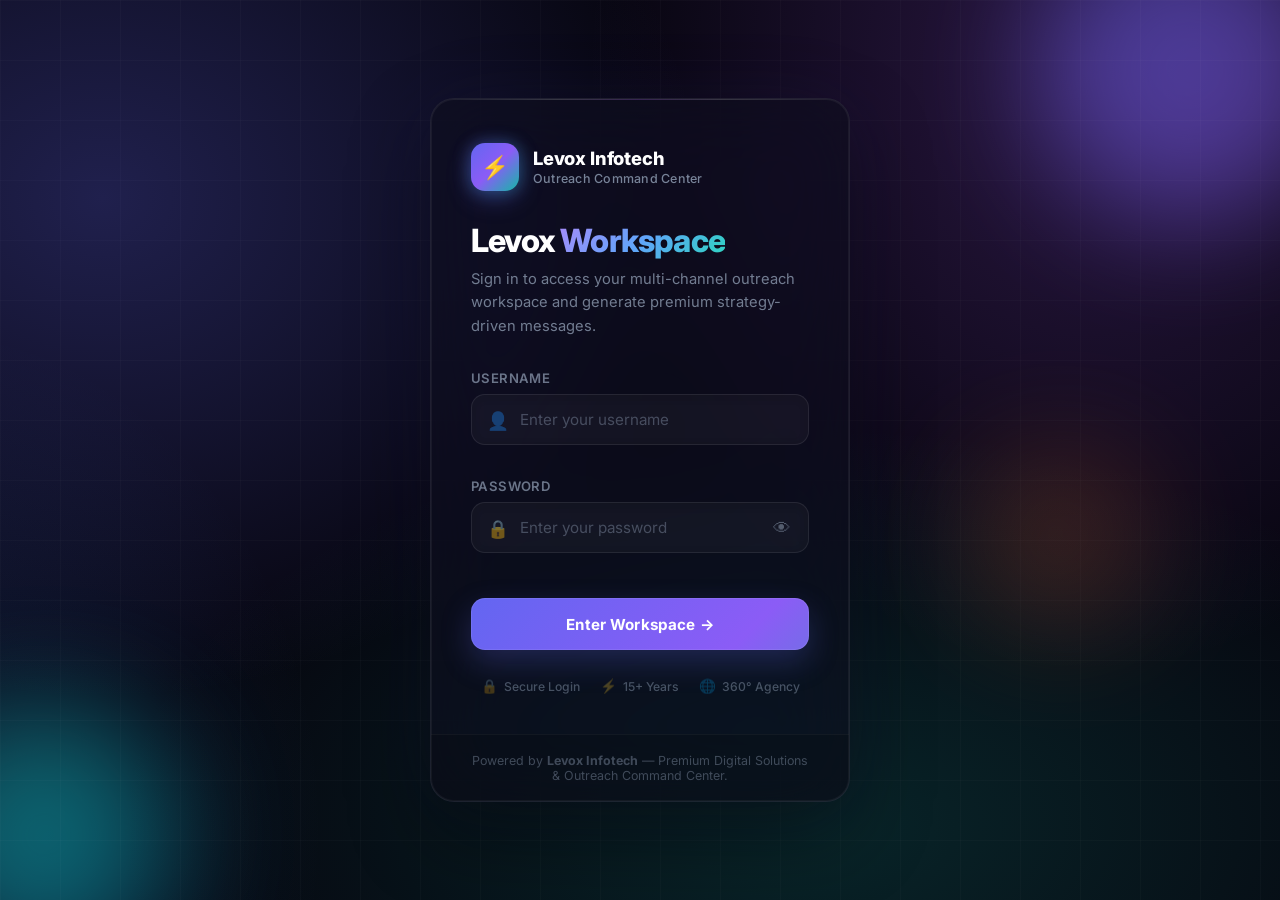
<file: index.html>
<!DOCTYPE html>
<html lang="en">

<head>
    <meta charset="UTF-8">
    <meta name="viewport" content="width=device-width, initial-scale=1.0">
    <title>BDE Partner Ai</title>
</head>

<body data-page="router">
    <script src="main.js"></script>
</body>

</html>
</file>
<file: style.css>
* {
            margin: 0;
            padding: 0;
            box-sizing: border-box;
        }

        :root {
            --bg-primary: #f8fafc;
            --bg-gradient: radial-gradient(circle at top, #fafafa 0%, #f1f3f5 100%);
            --text-primary: #0f172a;
            --text-secondary: #475569;
            --card-bg: rgba(255, 255, 255, 0.85);
            --card-border: rgba(255, 255, 255, 0.9);
            --input-bg: #ffffff;
            --input-border: #cbd5e1;
            --accent: #2563eb;
            --accent-2: #1e3a8a;
            --accent-soft: rgba(37, 99, 235, 0.1);
            --shadow-sm: 0 1px 3px rgba(0,0,0,0.05);
            --shadow-md: 0 4px 12px rgba(0,0,0,0.04);
            --shadow-lg: 0 16px 40px rgba(15, 23, 42, 0.06);
            --surface-soft: #f8fafc;
        }

        body {
            font-family: 'Inter', -apple-system, BlinkMacSystemFont, 'Segoe UI', Roboto, Oxygen, Ubuntu, Cantarell, sans-serif;
            background: var(--bg-gradient);
            min-height: 100vh;
            padding: 0;
            margin: 0;
            color: var(--text-primary);
            transition: background 0.4s ease, color 0.4s ease;
        }

        body.dark-mode {
            --bg-primary: #0f172a;
            --bg-gradient: radial-gradient(circle at top, #1e293b 0%, #0f172a 100%);
            --text-primary: #f8fafc;
            --text-secondary: #cbd5e1;
            --card-bg: rgba(30, 41, 59, 0.75);
            --card-border: rgba(51, 65, 85, 0.7);
            --input-bg: #1e293b;
            --input-border: #475569;
            --accent: #60a5fa;
            --accent-2: #3b82f6;
            --accent-soft: rgba(96, 165, 250, 0.15);
            --shadow-sm: 0 1px 3px rgba(0,0,0,0.2);
            --shadow-md: 0 4px 12px rgba(0,0,0,0.15);
            --shadow-lg: 0 16px 40px rgba(0, 0, 0, 0.3);
            --surface-soft: #0f172a;
        }

        .container {
            max-width: 1100px;
            margin: 0 auto;
            padding: 24px;
        }

        .app-shell {
            transition: opacity 0.35s ease, transform 0.35s ease;
        }

        /* ===== LOGIN PAGE — PREMIUM DARK THEME ===== */

        #loginSection {
            max-width: 100%;
            padding: 0;
            position: fixed;
            inset: 0;
            z-index: 100;
            display: flex;
            align-items: center;
            justify-content: center;
            background: #06050e;
            overflow: hidden;
        }

        #loginSection.hidden {
            display: none;
        }

        /* Animated gradient mesh background */
        .login-bg-mesh {
            position: absolute;
            inset: 0;
            z-index: 0;
            overflow: hidden;
        }

        .login-bg-mesh::before {
            content: '';
            position: absolute;
            width: 140%;
            height: 140%;
            top: -20%;
            left: -20%;
            background:
                radial-gradient(ellipse 600px 500px at 20% 30%, rgba(99, 102, 241, 0.28), transparent),
                radial-gradient(ellipse 500px 600px at 75% 20%, rgba(168, 85, 247, 0.22), transparent),
                radial-gradient(ellipse 700px 400px at 60% 80%, rgba(20, 184, 166, 0.18), transparent),
                radial-gradient(ellipse 400px 500px at 10% 80%, rgba(59, 130, 246, 0.15), transparent);
            animation: meshFloat 18s ease-in-out infinite;
        }

        @keyframes meshFloat {
            0%, 100% { transform: translate(0, 0) rotate(0deg); }
            33% { transform: translate(20px, -30px) rotate(1deg); }
            66% { transform: translate(-15px, 20px) rotate(-0.5deg); }
        }

        /* Floating decorative orbs */
        .login-orb {
            position: absolute;
            border-radius: 50%;
            filter: blur(60px);
            opacity: 0.5;
            z-index: 0;
            animation: orbFloat 12s ease-in-out infinite;
        }

        .login-orb-1 {
            width: 300px;
            height: 300px;
            background: linear-gradient(135deg, #6366f1, #8b5cf6);
            top: -80px;
            right: -60px;
            animation-delay: 0s;
        }

        .login-orb-2 {
            width: 250px;
            height: 250px;
            background: linear-gradient(135deg, #14b8a6, #06b6d4);
            bottom: -60px;
            left: -80px;
            animation-delay: -4s;
        }

        .login-orb-3 {
            width: 180px;
            height: 180px;
            background: linear-gradient(135deg, #f59e0b, #ef4444);
            top: 50%;
            right: 10%;
            opacity: 0.2;
            animation-delay: -8s;
        }

        @keyframes orbFloat {
            0%, 100% { transform: translateY(0) scale(1); }
            50% { transform: translateY(-30px) scale(1.08); }
        }

        /* Grid pattern overlay */
        .login-grid-overlay {
            position: absolute;
            inset: 0;
            z-index: 1;
            background-image:
                linear-gradient(rgba(255,255,255,0.02) 1px, transparent 1px),
                linear-gradient(90deg, rgba(255,255,255,0.02) 1px, transparent 1px);
            background-size: 60px 60px;
            pointer-events: none;
        }

        .login-container {
            position: relative;
            z-index: 10;
            width: 100%;
            max-width: 460px;
            padding: 20px;
        }

        /* Glassmorphic card */
        .login-card {
            padding: 0;
            position: relative;
            overflow: hidden;
            border-radius: 24px;
            border: 1px solid rgba(255, 255, 255, 0.08);
            box-shadow:
                0 32px 80px rgba(0, 0, 0, 0.45),
                0 0 0 1px rgba(255, 255, 255, 0.05) inset,
                0 0 80px rgba(99, 102, 241, 0.08);
            background: rgba(15, 15, 30, 0.65);
            backdrop-filter: blur(40px) saturate(1.4);
            -webkit-backdrop-filter: blur(40px) saturate(1.4);
        }

        .login-card::before {
            content: '';
            position: absolute;
            top: 0;
            left: 0;
            right: 0;
            height: 1px;
            background: linear-gradient(90deg, transparent, rgba(255,255,255,0.12) 30%, rgba(168,85,247,0.2) 50%, rgba(255,255,255,0.12) 70%, transparent);
            z-index: 1;
        }

        .login-card-inner {
            padding: 44px 40px 40px;
        }

        /* Logo / Brand header */
        .login-brand {
            display: flex;
            align-items: center;
            gap: 14px;
            margin-bottom: 32px;
        }

        .login-logo-icon {
            width: 48px;
            height: 48px;
            border-radius: 14px;
            background: linear-gradient(135deg, #6366f1 0%, #8b5cf6 50%, #14b8a6 100%);
            display: flex;
            align-items: center;
            justify-content: center;
            font-size: 1.4rem;
            box-shadow: 0 8px 24px rgba(99, 102, 241, 0.3);
            flex-shrink: 0;
            position: relative;
        }

        .login-logo-icon::after {
            content: '';
            position: absolute;
            inset: -1px;
            border-radius: 15px;
            background: linear-gradient(135deg, rgba(99,102,241,0.4), rgba(20,184,166,0.4));
            z-index: -1;
            filter: blur(8px);
        }

        .login-brand-text {
            display: flex;
            flex-direction: column;
            gap: 2px;
        }

        .login-brand-name {
            font-size: 1.15rem;
            font-weight: 800;
            color: #ffffff;
            letter-spacing: -0.01em;
        }

        .login-brand-tagline {
            font-size: 0.78rem;
            color: rgba(148, 163, 184, 0.8);
            font-weight: 500;
            letter-spacing: 0.02em;
        }

        /* Title and sub-text */
        .login-title {
            font-size: 2rem;
            font-weight: 800;
            line-height: 1.15;
            margin-bottom: 8px;
            color: #ffffff;
            letter-spacing: -0.025em;
            max-width: none;
        }

        .login-title span {
            background: linear-gradient(135deg, #a78bfa, #60a5fa, #2dd4bf);
            -webkit-background-clip: text;
            -webkit-text-fill-color: transparent;
            background-clip: text;
        }

        .login-subtext {
            color: rgba(148, 163, 184, 0.75);
            line-height: 1.6;
            margin-bottom: 32px;
            max-width: none;
            font-size: 0.92rem;
            font-weight: 400;
        }

        /* Error box */
        .login-error {
            background: rgba(239, 68, 68, 0.1);
            border: 1px solid rgba(239, 68, 68, 0.25);
            color: #fca5a5;
            border-radius: 12px;
            padding: 12px 14px;
            margin-bottom: 18px;
            display: none;
            font-size: 0.88rem;
            font-weight: 500;
        }

        .login-error.show {
            display: flex;
            align-items: center;
            gap: 8px;
            animation: shakeError 0.4s ease;
        }

        @keyframes shakeError {
            0%, 100% { transform: translateX(0); }
            20% { transform: translateX(-6px); }
            40% { transform: translateX(6px); }
            60% { transform: translateX(-4px); }
            80% { transform: translateX(4px); }
        }

        /* Form fields */
        .login-fields {
            display: grid;
            gap: 18px;
            margin-bottom: 26px;
        }

        .login-field {
            margin-bottom: 0;
        }

        .login-field label {
            margin-bottom: 8px;
            font-size: 0.82rem;
            font-weight: 600;
            letter-spacing: 0.03em;
            text-transform: uppercase;
            color: rgba(148, 163, 184, 0.7);
        }

        .login-input-wrapper {
            position: relative;
        }

        .login-input-icon {
            position: absolute;
            left: 16px;
            top: 50%;
            transform: translateY(-50%);
            font-size: 1.1rem;
            opacity: 0.45;
            pointer-events: none;
            transition: opacity 0.3s ease;
            z-index: 1;
        }

        .login-field input {
            padding: 15px 18px 15px 48px;
            border-radius: 14px;
            border: 1px solid rgba(255, 255, 255, 0.08);
            background: rgba(255, 255, 255, 0.04);
            box-shadow: 0 2px 8px rgba(0, 0, 0, 0.12) inset;
            color: #e2e8f0;
            font-size: 0.95rem;
            font-weight: 500;
            transition: all 0.3s ease;
            font-family: 'Inter', sans-serif;
        }

        .login-field input::placeholder {
            color: rgba(148, 163, 184, 0.4);
            font-weight: 400;
        }

        .login-field input:focus {
            outline: none;
            border-color: rgba(99, 102, 241, 0.5);
            background: rgba(255, 255, 255, 0.06);
            box-shadow:
                0 0 0 4px rgba(99, 102, 241, 0.12),
                0 2px 8px rgba(0, 0, 0, 0.12) inset;
        }

        .login-field input:focus + .login-input-icon,
        .login-field input:not(:placeholder-shown) + .login-input-icon {
            opacity: 0.8;
        }

        /* Password toggle */
        .login-pass-toggle {
            position: absolute;
            right: 14px;
            top: 50%;
            transform: translateY(-50%);
            background: none;
            border: none;
            color: rgba(148, 163, 184, 0.5);
            cursor: pointer;
            font-size: 1.1rem;
            padding: 4px;
            transition: color 0.2s;
            z-index: 1;
            width: auto;
            margin: 0;
            box-shadow: none;
        }

        .login-pass-toggle:hover {
            color: rgba(148, 163, 184, 0.9);
            transform: translateY(-50%);
            box-shadow: none;
        }

        /* Login button — higher specificity to override generic .btn */
        .btn.login-btn {
            width: 100%;
            margin-top: 4px;
            min-height: 52px;
            padding: 14px 24px;
            border-radius: 14px;
            font-size: 0.95rem;
            font-weight: 700;
            letter-spacing: 0.01em;
            background: linear-gradient(135deg, #6366f1 0%, #8b5cf6 40%, #14b8a6 100%);
            background-size: 200% 200%;
            animation: gradientShift 4s ease infinite;
            box-shadow:
                0 12px 30px rgba(99, 102, 241, 0.25),
                0 0 0 1px rgba(255,255,255,0.08) inset;
            color: #ffffff;
            border: none;
            cursor: pointer;
            transition: all 0.3s ease;
            font-family: 'Inter', sans-serif;
            position: relative;
            overflow: hidden;
        }

        .btn.login-btn::before {
            content: '';
            position: absolute;
            inset: 0;
            background: linear-gradient(135deg, rgba(255,255,255,0.15), transparent 60%);
            opacity: 0;
            transition: opacity 0.3s;
        }

        .btn.login-btn:hover {
            transform: translateY(-2px);
            box-shadow:
                0 18px 40px rgba(99, 102, 241, 0.35),
                0 0 0 1px rgba(255,255,255,0.12) inset;
        }

        .btn.login-btn:hover::before {
            opacity: 1;
        }

        .btn.login-btn:active {
            transform: translateY(0);
        }

        .btn.login-btn:disabled {
            opacity: 0.55;
            cursor: not-allowed;
            transform: none;
        }

        @keyframes gradientShift {
            0% { background-position: 0% 50%; }
            50% { background-position: 100% 50%; }
            100% { background-position: 0% 50%; }
        }

        /* Divider */
        .login-divider {
            display: flex;
            align-items: center;
            gap: 16px;
            margin: 24px 0;
        }

        .login-divider-line {
            flex: 1;
            height: 1px;
            background: linear-gradient(90deg, transparent, rgba(255,255,255,0.06), transparent);
        }

        .login-divider-text {
            font-size: 0.75rem;
            color: rgba(148, 163, 184, 0.4);
            font-weight: 500;
            text-transform: uppercase;
            letter-spacing: 0.08em;
        }

        /* Footer info */
        .login-footer {
            text-align: center;
            padding: 18px 40px;
            border-top: 1px solid rgba(255, 255, 255, 0.04);
            background: rgba(0, 0, 0, 0.15);
        }

        .login-footer-text {
            font-size: 0.78rem;
            color: rgba(148, 163, 184, 0.4);
            font-weight: 400;
        }

        .login-footer-text a {
            color: rgba(167, 139, 250, 0.7);
            text-decoration: none;
            font-weight: 500;
            transition: color 0.2s;
        }

        .login-footer-text a:hover {
            color: #a78bfa;
        }

        /* Trust badges */
        .login-trust {
            display: flex;
            align-items: center;
            justify-content: center;
            gap: 20px;
            margin-top: 28px;
        }

        .login-trust-item {
            display: flex;
            align-items: center;
            gap: 6px;
            font-size: 0.76rem;
            color: rgba(148, 163, 184, 0.45);
            font-weight: 500;
        }

        .login-trust-icon {
            font-size: 0.85rem;
            opacity: 0.6;
        }

        .header-actions {
            display: flex;
            align-items: center;
            gap: 12px;
            flex-wrap: wrap;
            justify-content: flex-end;
        }

        .user-greeting {
            color: var(--text-secondary);
            font-weight: 600;
            padding: 12px 0;
        }

        .transition {
            transition: all 0.3s ease;
        }

        .hidden {
            display: none;
            opacity: 0;
        }

        .active {
            display: block;
            opacity: 1;
        }

        .header {
            display: flex;
            align-items: center;
            justify-content: space-between;
            gap: 20px;
            padding: 20px 32px;
            margin-bottom: 40px;
            background: var(--card-bg);
            border: 1px solid var(--card-border);
            border-radius: 20px;
            box-shadow: var(--shadow-sm);
            backdrop-filter: blur(20px);
            -webkit-backdrop-filter: blur(20px);
            position: sticky;
            top: 16px;
            z-index: 50;
        }

        .header-copy {
            display: flex;
            align-items: center;
            gap: 16px;
        }

        .header-copy h1 {
            font-size: 1.25rem;
            font-weight: 700;
            margin: 0;
            color: var(--text-primary);
            letter-spacing: -0.02em;
        }

        .header-copy p {
            display: none; /* Hidden visually to simplify header */
        }

        .theme-toggle {
            width: auto;
            margin: 0;
            padding: 8px 16px;
            border-radius: 999px;
            background: var(--surface-soft);
            color: var(--text-primary);
            border: 1px solid var(--card-border);
            font-size: 0.85rem;
            font-weight: 500;
            cursor: pointer;
            transition: all 0.2s ease;
        }

        .theme-toggle:hover {
            transform: translateY(-2px);
        }

        .section-stack {
            display: grid;
            gap: 20px;
        }

        .main-content {
            display: grid;
            grid-template-columns: 1fr 1fr;
            gap: 20px;
            margin-bottom: 20px;
        }

        .card {
            background: var(--card-bg);
            border: 1px solid var(--card-border);
            border-radius: 20px;
            padding: 32px;
            box-shadow: var(--shadow-md);
            backdrop-filter: blur(24px);
            -webkit-backdrop-filter: blur(24px);
            transition: transform 0.3s cubic-bezier(0.4, 0, 0.2, 1), box-shadow 0.3s ease;
        }

        .card:hover {
            transform: translateY(-2px);
            box-shadow: var(--shadow-lg);
        }

        body.dark-mode .card:hover {
            box-shadow: 0 20px 50px rgba(0, 0, 0, 0.4);
        }

        .card h2 {
            color: var(--text-primary);
            margin-bottom: 20px;
            font-size: 1.45rem;
            border-bottom: 2px solid rgba(37, 99, 235, 0.2);
            padding-bottom: 12px;
        }

        .form-group {
            margin-bottom: 15px;
        }

        label {
            display: block;
            margin-bottom: 8px;
            color: var(--text-secondary);
            font-weight: 600;
            font-size: 0.9rem;
        }

        input, textarea, select {
            width: 100%;
            padding: 14px 18px;
            border: 1px solid var(--input-border);
            border-radius: 12px;
            font-size: 0.95rem;
            font-weight: 500;
            transition: all 0.2s ease;
            font-family: inherit;
            background: var(--input-bg);
            color: var(--text-primary);
            box-shadow: var(--shadow-sm);
        }

        input:focus, textarea:focus, select:focus {
            outline: none;
            border-color: var(--accent);
            box-shadow: 0 0 0 4px rgba(37, 99, 235, 0.12);
        }

        textarea {
            min-height: 100px;
            resize: vertical;
        }

        .btn {
            background: var(--accent);
            color: white;
            border: none;
            padding: 16px 28px;
            border-radius: 12px;
            font-size: 0.95rem;
            font-weight: 600;
            letter-spacing: 0.01em;
            cursor: pointer;
            transition: all 0.2s ease;
            display: inline-flex;
            align-items: center;
            justify-content: center;
            gap: 8px;
            margin-top: 16px;
            box-shadow: 0 4px 14px rgba(37, 99, 235, 0.2);
        }

        .btn:hover {
            background: var(--accent-2);
            transform: translateY(-1px);
            box-shadow: 0 6px 20px rgba(37, 99, 235, 0.25);
        }

        .btn:active {
            transform: translateY(0);
        }

        .btn:disabled {
            opacity: 0.6;
            cursor: not-allowed;
            transform: none;
        }

        .btn-secondary {
            background: transparent;
            color: var(--accent);
            border: 1px solid rgba(37, 99, 235, 0.35);
            box-shadow: none;
        }

        .btn-secondary:hover {
            box-shadow: 0 10px 24px rgba(37, 99, 235, 0.12);
        }

        .output-section {
            grid-column: 1 / -1;
        }

        .output-card {
            background: var(--card-bg);
            border: 1px solid var(--card-border);
            border-radius: 16px;
            padding: 25px;
            margin-bottom: 15px;
            box-shadow: var(--shadow-md);
            display: none;
        }

        .output-card.show {
            display: block;
            animation: slideIn 0.4s ease-out;
        }

        @keyframes slideIn {
            from {
                opacity: 0;
                transform: translateY(20px);
            }
            to {
                opacity: 1;
                transform: translateY(0);
            }
        }

        .output-card h3 {
            color: var(--accent);
            margin-bottom: 15px;
            font-size: 1.3rem;
            display: flex;
            align-items: center;
            gap: 10px;
        }

        .badge {
            background: #4ade80;
            color: white;
            padding: 4px 12px;
            border-radius: 20px;
            font-size: 0.75rem;
            font-weight: 600;
        }

        .badge.warning {
            background: #fb923c;
        }

        .badge.danger {
            background: #f87171;
        }

        .message-box {
            background: rgba(148, 163, 184, 0.12);
            border-left: 4px solid var(--accent);
            padding: 15px;
            border-radius: 14px;
            margin: 10px 0;
            position: relative;
        }

        .message-box.connection {
            border-left-color: #4ade80;
        }

        .message-box.followup {
            border-left-color: #fb923c;
        }

        .message-text {
            color: var(--text-primary);
            line-height: 1.6;
            margin-bottom: 10px;
            white-space: pre-wrap;
        }

        .char-count {
            font-size: 0.85rem;
            color: var(--text-secondary);
            text-align: right;
        }

        .char-count.over-limit {
            color: #f87171;
            font-weight: 600;
        }

        .copy-btn {
            background: var(--accent);
            color: white;
            border: none;
            padding: 8px 16px;
            border-radius: 12px;
            font-size: 0.85rem;
            cursor: pointer;
            margin-top: 10px;
            transition: all 0.3s ease;
        }

        .copy-btn:hover {
            background: var(--accent-2);
        }

        .copy-btn.copied {
            background: #4ade80;
        }

        .icp-analysis {
            background: rgba(96, 165, 250, 0.1);
            border: 1px solid rgba(96, 165, 250, 0.25);
            border-radius: 14px;
            padding: 15px;
            margin: 15px 0;
        }

        .icp-item {
            display: flex;
            align-items: center;
            gap: 10px;
            margin: 8px 0;
            color: var(--text-primary);
        }

        .icp-item::before {
            content: "✓";
            color: #4ade80;
            font-weight: bold;
            font-size: 1.2rem;
        }

        .icp-item.fail::before {
            content: "✗";
            color: #f87171;
        }

        .loading {
            text-align: center;
            padding: 40px;
            color: #667eea;
        }

        .loading::after {
            content: "Generating personalized messages...";
            display: block;
            margin-top: 15px;
            font-size: 1.1rem;
            animation: pulse 1.5s ease-in-out infinite;
        }

        @keyframes pulse {
            0%, 100% { opacity: 1; }
            50% { opacity: 0.5; }
        }

        .spinner {
            border: 4px solid #f3f3f3;
            border-top: 4px solid #667eea;
            border-radius: 50%;
            width: 40px;
            height: 40px;
            animation: spin 1s linear infinite;
            margin: 0 auto;
        }

        @keyframes spin {
            0% { transform: rotate(0deg); }
            100% { transform: rotate(360deg); }
        }

        .error-box {
            background: rgba(248, 113, 113, 0.12);
            border: 1px solid rgba(248, 113, 113, 0.35);
            border-radius: 14px;
            padding: 15px;
            margin: 15px 0;
            color: #991b1b;
        }

        .stats-grid {
            display: grid;
            grid-template-columns: repeat(auto-fit, minmax(150px, 1fr));
            gap: 15px;
            margin-top: 20px;
        }

        .stat-card {
            background: linear-gradient(135deg, #667eea 0%, #764ba2 100%);
            color: white;
            padding: 15px;
            border-radius: 8px;
            text-align: center;
        }

        .stat-value {
            font-size: 2rem;
            font-weight: bold;
        }

        .stat-label {
            font-size: 0.85rem;
            opacity: 0.9;
            margin-top: 5px;
        }

        .quick-tips {
            background: rgba(250, 204, 21, 0.12);
            border-left: 4px solid #fbbf24;
            padding: 15px;
            border-radius: 16px;
            margin-top: 20px;
        }

        .quick-tips h4 {
            color: var(--text-primary);
            margin-bottom: 10px;
        }

        .quick-tips ul {
            margin-left: 20px;
            color: var(--text-secondary);
        }

        .quick-tips li {
            margin: 5px 0;
        }

        .feature-note {
            background: var(--surface-soft);
            border: 1px solid rgba(96, 165, 250, 0.2);
            color: var(--text-primary);
            border-radius: 14px;
            padding: 12px 14px;
            margin-bottom: 15px;
            font-size: 0.9rem;
            line-height: 1.5;
        }

        .selection-grid {
            display: grid;
            grid-template-columns: repeat(2, minmax(0, 1fr));
            gap: 18px;
            margin-top: 20px;
        }

        .option-card {
            border: 1px solid var(--card-border);
            background: rgba(255, 255, 255, 0.42);
            border-radius: 16px;
            padding: 22px;
            text-align: left;
            cursor: pointer;
            transition: all 0.3s ease;
            color: var(--text-primary);
        }

        body.dark-mode .option-card {
            background: rgba(30, 41, 59, 0.8);
        }

        .option-card:hover {
            transform: translateY(-4px);
            border-color: rgba(37, 99, 235, 0.35);
            box-shadow: var(--shadow-md);
        }

        .option-card h3 {
            margin-bottom: 8px;
            font-size: 1.15rem;
        }

        .option-card p {
            color: var(--text-secondary);
            line-height: 1.55;
        }

        .section-header {
            display: flex;
            align-items: center;
            justify-content: space-between;
            gap: 12px;
            margin-bottom: 14px;
        }

        .message-type-card {
            padding: 22px 28px;
        }

        .message-type-selector {
            display: grid;
            grid-template-columns: repeat(4, minmax(0, 1fr));
            gap: 14px;
            margin-top: 16px;
        }

        /* Cold Call Script specific styles */
        .script-section {
            margin-bottom: 18px;
            padding: 16px 18px;
            border-radius: 14px;
            background: rgba(148, 163, 184, 0.08);
            border: 1px solid rgba(148, 163, 184, 0.15);
        }

        .script-section-label {
            display: flex;
            align-items: center;
            gap: 8px;
            font-weight: 700;
            font-size: 0.95rem;
            color: var(--accent);
            margin-bottom: 10px;
            padding-bottom: 8px;
            border-bottom: 1px solid rgba(148, 163, 184, 0.15);
        }

        .script-section-content {
            color: var(--text-primary);
            line-height: 1.7;
            white-space: pre-wrap;
            font-size: 0.95rem;
        }

        .script-section.opening {
            border-left: 4px solid #4ade80;
        }

        .script-section.interest {
            border-left: 4px solid #60a5fa;
        }

        .script-section.questions {
            border-left: 4px solid #a78bfa;
        }

        .script-section.pitch {
            border-left: 4px solid #fb923c;
        }

        .script-section.objections {
            border-left: 4px solid #f87171;
        }

        .script-section.closing {
            border-left: 4px solid #14b8a6;
        }

        .objection-item {
            margin-bottom: 12px;
            padding: 10px 14px;
            border-radius: 10px;
            background: rgba(248, 113, 113, 0.06);
            border: 1px solid rgba(248, 113, 113, 0.12);
        }

        .objection-label {
            font-weight: 700;
            font-size: 0.88rem;
            color: #f87171;
            margin-bottom: 4px;
        }

        body.dark-mode .objection-label {
            color: #fca5a5;
        }

        .objection-response {
            color: var(--text-primary);
            line-height: 1.6;
            font-size: 0.93rem;
        }

        .copy-full-script-btn {
            background: linear-gradient(135deg, #14b8a6 0%, #0d9488 100%);
            color: white;
            border: none;
            padding: 12px 24px;
            border-radius: 14px;
            font-size: 0.95rem;
            font-weight: 600;
            cursor: pointer;
            transition: all 0.3s ease;
            box-shadow: 0 10px 24px rgba(20, 184, 166, 0.22);
            width: auto;
            margin-top: 10px;
            display: inline-flex;
            align-items: center;
            gap: 8px;
        }

        .copy-full-script-btn:hover {
            transform: translateY(-2px);
            box-shadow: 0 14px 30px rgba(20, 184, 166, 0.3);
        }

        .copy-full-script-btn.copied {
            background: #4ade80;
        }

        .message-type-btn {
            border: 1px solid var(--card-border);
            background: rgba(255, 255, 255, 0.42);
            color: var(--text-primary);
            border-radius: 16px;
            padding: 16px 18px;
            cursor: pointer;
            text-align: left;
            transition: all 0.3s ease;
        }

        body.dark-mode .message-type-btn {
            background: rgba(30, 41, 59, 0.8);
        }

        .message-type-btn:hover {
            transform: translateY(-2px);
            border-color: rgba(37, 99, 235, 0.35);
            box-shadow: var(--shadow-md);
        }

        .message-type-btn.active {
            background: linear-gradient(135deg, rgba(37, 99, 235, 0.14) 0%, rgba(29, 78, 216, 0.18) 100%);
            border-color: var(--accent);
            box-shadow: 0 14px 30px rgba(37, 99, 235, 0.16);
        }

        .message-type-label {
            display: block;
            font-weight: 700;
            margin-bottom: 6px;
            font-size: 1rem;
        }

        .message-type-note {
            display: block;
            color: var(--text-secondary);
            font-size: 0.9rem;
            line-height: 1.45;
        }

        .section-header h2 {
            margin-bottom: 0;
            border-bottom: none;
            padding-bottom: 0;
        }

        .section-subtext {
            color: var(--text-secondary);
            margin-bottom: 16px;
            line-height: 1.6;
        }

        .back-btn {
            width: auto;
            padding: 10px 16px;
            margin-top: 0;
        }

        .section-shell {
            animation: slideIn 0.35s ease;
        }

        /* Regenerate button */
        .regenerate-bar {
            display: flex;
            align-items: center;
            gap: 12px;
            margin-bottom: 18px;
            flex-wrap: wrap;
        }

        .btn-regenerate {
            background: linear-gradient(135deg, #f59e0b 0%, #d97706 100%);
            color: white;
            border: none;
            padding: 12px 24px;
            border-radius: 14px;
            font-size: 0.95rem;
            font-weight: 600;
            cursor: pointer;
            transition: all 0.3s ease;
            box-shadow: 0 10px 24px rgba(245, 158, 11, 0.22);
            width: auto;
            margin-top: 0;
            display: inline-flex;
            align-items: center;
            gap: 8px;
        }

        .btn-regenerate:hover {
            transform: translateY(-2px);
            box-shadow: 0 14px 30px rgba(245, 158, 11, 0.3);
        }

        .btn-regenerate:disabled {
            opacity: 0.6;
            cursor: not-allowed;
            transform: none;
        }

        .btn-regenerate .spin-icon {
            display: inline-block;
            transition: transform 0.3s ease;
        }

        .btn-regenerate.spinning .spin-icon {
            animation: spin 0.8s linear infinite;
        }

        /* Strategy input styling */
        .strategy-input-wrapper {
            margin-top: 8px;
        }

        .strategy-input-wrapper textarea {
            min-height: 80px;
            border: 1px solid rgba(245, 158, 11, 0.3);
            background: rgba(245, 158, 11, 0.04);
        }

        .strategy-input-wrapper textarea:focus {
            border-color: #f59e0b;
            box-shadow: 0 0 0 4px rgba(245, 158, 11, 0.12);
        }

        .strategy-label {
            display: flex;
            align-items: center;
            gap: 6px;
            color: #d97706;
            font-weight: 600;
            font-size: 0.88rem;
        }

        body.dark-mode .strategy-label {
            color: #fbbf24;
        }

        .strategy-hint {
            color: var(--text-secondary);
            font-size: 0.82rem;
            margin-top: 4px;
            font-weight: 400;
        }

        /* LinkedIn Sub-type Selector */
        .linkedin-subtype-section {
            margin-top: 20px;
            padding-top: 18px;
            border-top: 1px solid rgba(148, 163, 184, 0.2);
        }

        .linkedin-subtype-section > label {
            font-size: 0.95rem;
            font-weight: 700;
            color: var(--text-primary);
            margin-bottom: 12px;
        }

        .linkedin-subtype-selector {
            display: grid;
            grid-template-columns: repeat(3, minmax(0, 1fr));
            gap: 12px;
            margin-top: 10px;
        }

        .linkedin-subtype-btn {
            border: 1px solid var(--card-border);
            background: rgba(255, 255, 255, 0.42);
            color: var(--text-primary);
            border-radius: 14px;
            padding: 14px 16px;
            cursor: pointer;
            text-align: center;
            transition: all 0.3s ease;
            display: flex;
            flex-direction: column;
            align-items: center;
            gap: 6px;
        }

        body.dark-mode .linkedin-subtype-btn {
            background: rgba(30, 41, 59, 0.8);
        }

        .linkedin-subtype-btn:hover {
            transform: translateY(-2px);
            border-color: rgba(37, 99, 235, 0.35);
            box-shadow: var(--shadow-md);
        }

        .linkedin-subtype-btn.active {
            background: linear-gradient(135deg, rgba(37, 99, 235, 0.14) 0%, rgba(29, 78, 216, 0.18) 100%);
            border-color: var(--accent);
            box-shadow: 0 10px 24px rgba(37, 99, 235, 0.16);
        }

        .subtype-icon {
            font-size: 1.5rem;
            line-height: 1;
        }

        .subtype-label {
            font-weight: 700;
            font-size: 0.92rem;
        }

        .subtype-desc {
            font-size: 0.78rem;
            color: var(--text-secondary);
            line-height: 1.4;
        }

        /* Previous Conversation Wrapper */
        .prev-convo-wrapper {
            margin-top: 16px;
            animation: slideIn 0.35s ease;
        }

        .prev-convo-wrapper label {
            font-weight: 600;
            margin-bottom: 8px;
            color: var(--text-secondary);
        }

        .prev-convo-wrapper textarea {
            min-height: 140px;
            border: 1px solid rgba(96, 165, 250, 0.3);
            background: rgba(96, 165, 250, 0.04);
        }

        .prev-convo-wrapper textarea:focus {
            border-color: #60a5fa;
            box-shadow: 0 0 0 4px rgba(96, 165, 250, 0.12);
        }

        @media (max-width: 1100px) {
            .message-type-selector {
                grid-template-columns: repeat(2, minmax(0, 1fr));
            }

            .linkedin-subtype-selector {
                grid-template-columns: repeat(3, minmax(0, 1fr));
            }
        }

        @media (max-width: 968px) {
            .main-content {
                grid-template-columns: 1fr;
            }

            .selection-grid {
                grid-template-columns: 1fr;
            }

            .message-type-selector {
                grid-template-columns: 1fr;
            }

            .linkedin-subtype-selector {
                grid-template-columns: 1fr;
            }
        }

        @media (max-width: 768px) {
            body {
                padding: 12px;
            }

            .login-container {
                margin-top: 0;
                padding: 12px;
            }

            .login-card-inner {
                padding: 32px 24px 28px;
            }

            .login-title {
                font-size: 1.65rem;
            }

            .login-brand {
                margin-bottom: 24px;
            }

            .login-logo-icon {
                width: 40px;
                height: 40px;
                border-radius: 12px;
                font-size: 1.2rem;
            }

            .login-brand-name {
                font-size: 1.05rem;
            }

            .login-trust {
                flex-direction: column;
                gap: 8px;
            }

            .login-footer {
                padding: 14px 24px;
            }

            .login-orb-1 { width: 200px; height: 200px; }
            .login-orb-2 { width: 160px; height: 160px; }
            .login-orb-3 { display: none; }

            .container {
                padding: 16px;
                max-width: 100%;
            }

            .header {
                flex-direction: column;
                align-items: stretch;
                padding: 16px;
                gap: 16px;
                border-radius: 16px;
            }

            .header-actions {
                width: 100%;
                justify-content: flex-start;
                flex-wrap: wrap;
                gap: 10px;
            }

            .header-actions .btn {
                flex: 1;
                margin-top: 0;
            }
            
            .user-greeting {
                width: 100%;
                margin-bottom: 4px;
                padding: 0;
            }

            .card {
                padding: 20px;
                border-radius: 16px;
                margin-bottom: 16px;
            }

            .btn {
                width: 100%;
                padding: 14px;
                font-size: 0.95rem;
            }
            
            /* Prevent iOS Safari auto-zoom on input focus */
            input, textarea, select {
                font-size: 16px; 
            }

            textarea {
                min-height: 120px;
            }

            .section-header {
                flex-direction: column;
                align-items: flex-start;
                gap: 12px;
            }

            .section-header .btn {
                width: auto;
            }

            .copy-btn {
                width: 100%;
                margin-top: 12px;
            }
        }

        @keyframes spin {
            100% { transform: rotate(360deg); }
        }

        .login-spinner {
            display: inline-block;
            animation: spin 1.2s linear infinite;
        }
</file>
